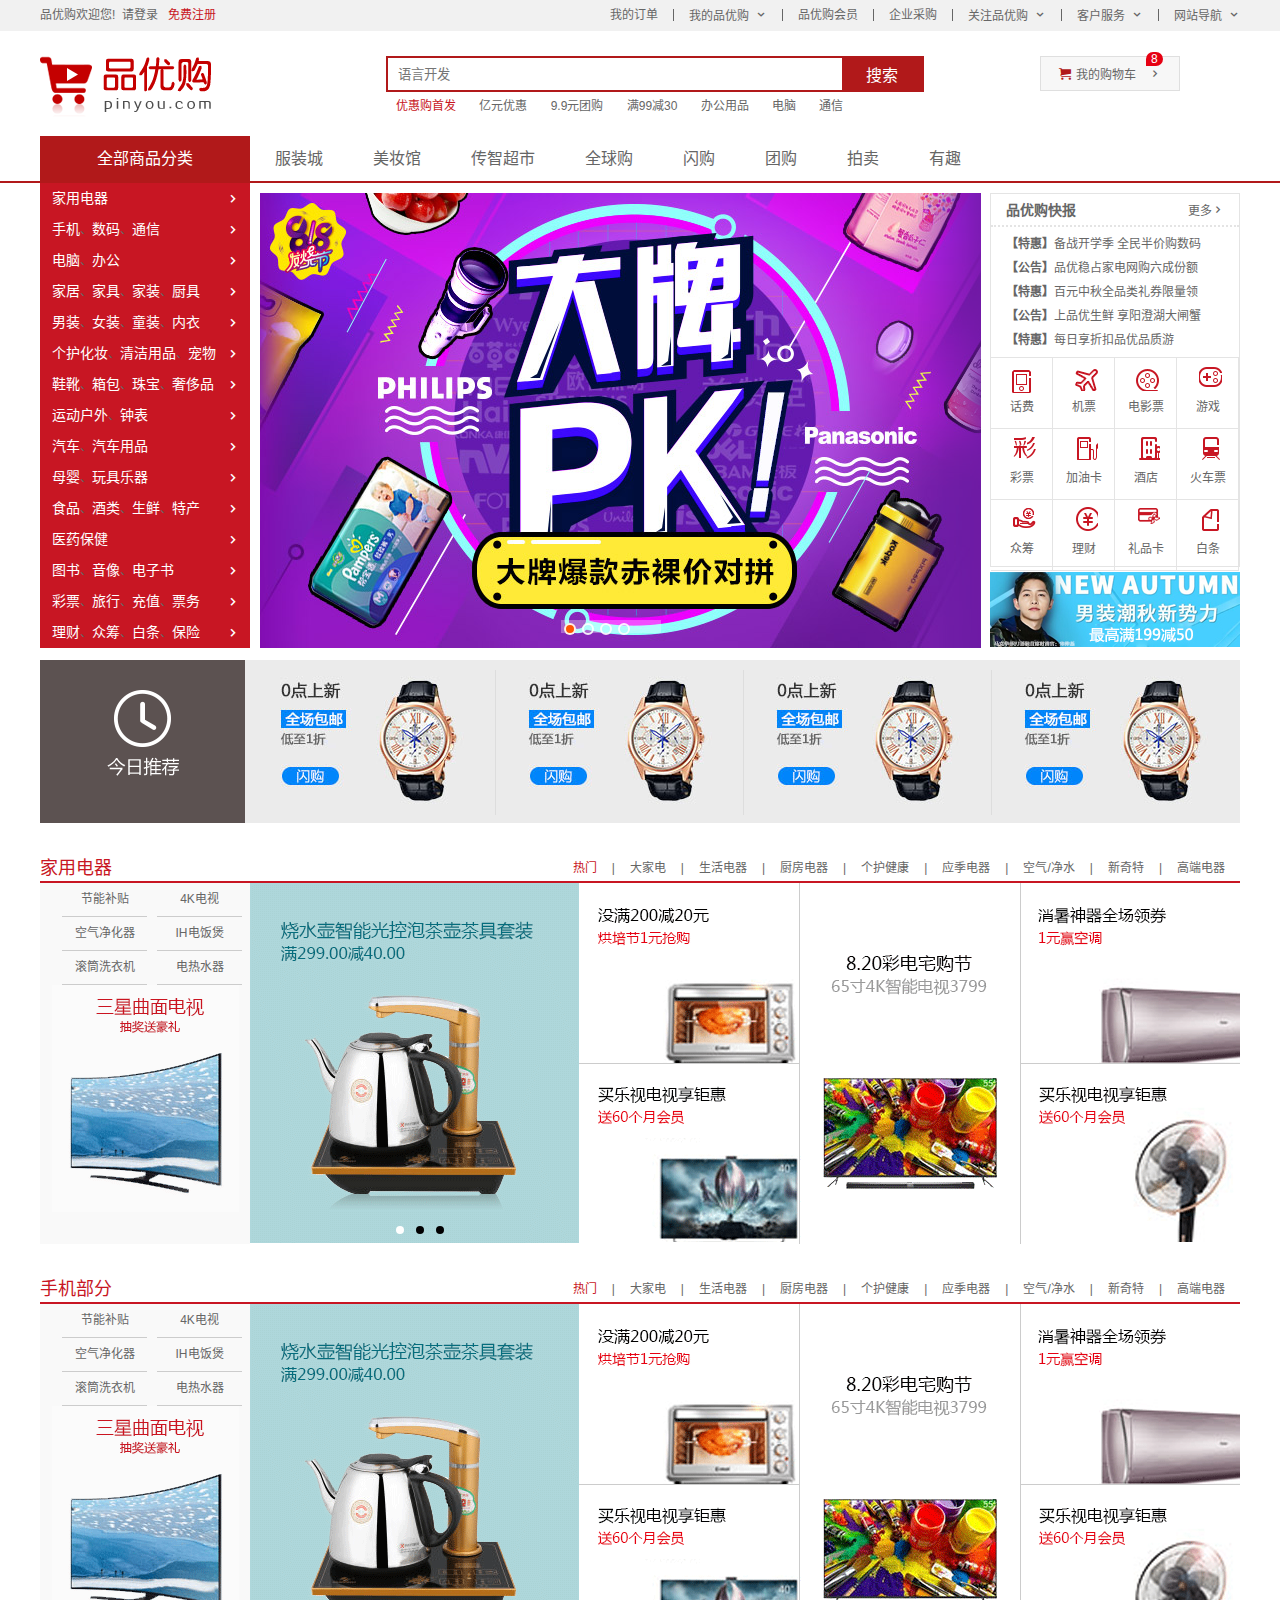
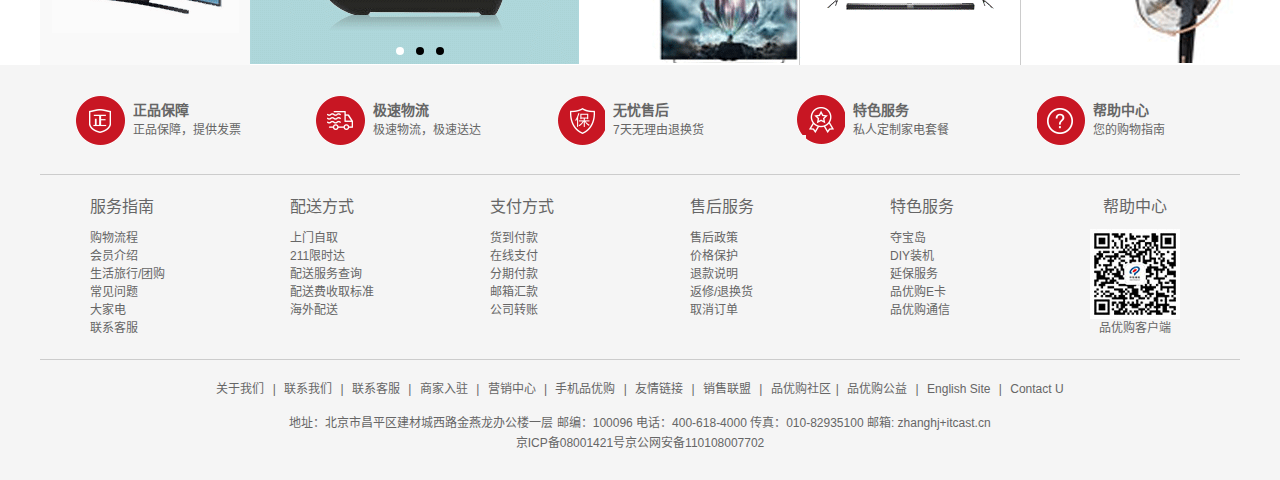
<file: shopping/index.html>
<!DOCTYPE html>
<html lang="zh-CN">
<head>
    <meta charset="UTF-8">
    <meta http-equiv="X-UA-Compatible" content="IE=edge">
    <meta name="viewport" content="width=device-width, initial-scale=1.0">
    <title>品优购商城-综合网购首选-正平低价、品质保障、配送及时、轻松购物！ </title>
    <meta name="description" content="品优购商城-专业的综合网上购物商城，销售家电、数码通讯、电脑、家居百货、服装服饰、母婴、图书、食品等数万个品牌优质商品。便捷、诚信的服务，为您提供愉悦的网上购物体验！" />
    <meta name="keywords" content="网上购物，网上商城，手机，笔记本，电脑，MP3，CD,DVD,DV,相机，数码，配件，手表，存储卡，品优购" />

    <link rel="stylesheet" href="css/base.css">
    <link rel="stylesheet" href="css/common.css">
    <link rel="stylesheet" href="css/index.css">
    <link rel="shortcut icon" href="favicon.ico">
    <script src="js/animate.js"></script>
    <script src="js/index.js"></script>
</head>
<body>
    <!-- 快捷导航模块 statr-->
    <section class="shortcut">
        <div class="w">
            <div class="fl">
                <ul>
                    <li>品优购欢迎您! &nbsp;</li>
                    <li>
                        <a href="login.html">请登录 &nbsp; </a><a href="register.html" class="style_red">免费注册</a>
                    </li>
                </ul>
            </div>
            <div class="fr">
                <ul>
                    <li><a href="#">我的订单</a></li>
                    <li></li>
                    <li class="arrow_icon"><a href="#">我的品优购</a></li>
                    <li></li>
                    <li><a href="#">品优购会员</a></li>
                    <li></li>
                    <li><a href="#">企业采购</a></li>
                    <li></li>
                    <li class="arrow_icon"><a href="#">关注品优购</a></li>
                    <li></li>
                    <li class="arrow_icon"><a href="#">客户服务</a></li>
                    <li></li>
                    <li class="arrow_icon"><a href="#">网站导航</a></li>
                </ul>
            </div>
        </div>
    </section>
    <!-- 快捷导航模块 end -->
    <!-- header头部模块制作 start -->
    <header class="header w">
        <!-- logo模块 -->
        <div class="logo">
            <h1><a href="index.html" title="品优购商城">品优购</a></h1>
        </div>
    <!-- search搜索模块  -->
    <div class="search">
        <input type="search" name="" id="" placeholder  ="语言开发">
        <button>搜索</button>
    </div>
    <!-- hotwords模块制作 -->
    <div class="hotwords">
        <a href="#" class="style_red">优惠购首发</a>
        <a href="#">亿元优惠</a>
        <a href="#">9.9元团购</a>
        <a href="#">满99减30</a>
        <a href="#">办公用品</a>
        <a href="#">电脑</a>
        <a href="#">通信</a>
    </div>
    <!-- 购物车模块 -->
    <div class="shopcar">我的购物车
        <i class="count">8</i>
    </div>
    </header>
    <!-- header头部模块制作 end -->
    <!-- 首页模块main start -->
    <!-- 首页模块main end -->
    <!-- nav模块制作 start -->
    <nav class="nav">
        <div class="w">
            <div class="dropdown">
                <div class="dt">全部商品分类</div>
                <div class="dd">
                    <ul>
                        <li><a href="#">家用电器</a></li>
                        <li><a href="list.html">手机</a>、<a href="#">数码</a>、<a href="#">通信</a></li>
                        <li><a href="#">电脑</a>、<a href="#">办公</a></li>
                        <li><a href="#">家居</a>、<a href="#">家具</a>、<a href="#">家装</a>、<a href="#">厨具</a></li>
                        <li><a href="#">男装</a>、<a href="#">女装</a>、<a href="#">童装</a>、<a href="#">内衣</a></li>
                        <li><a href="#">个护化妆</a>、<a href="#">清洁用品</a>、<a href="#">宠物</a></li>
                        <li><a href="#">鞋靴</a>、<a href="#">箱包</a>、<a href="#">珠宝</a>、<a href="#">奢侈品</a></li>
                        <li><a href="#">运动户外</a>、<a href="#">钟表</a></li>
                        <li><a href="#">汽车</a>、<a href="#">汽车用品</a></li>
                        <li><a href="#">母婴</a>、<a href="#">玩具乐器</a></li>
                        <li><a href="#">食品</a>、<a href="#">酒类</a>、<a href="#">生鲜</a>、<a href="#">特产</a></li>
                        <li><a href="#">医药保健</a></li>
                        <li><a href="#">图书</a>、<a href="#">音像</a>、<a href="#">电子书</a></li>
                        <li><a href="#">彩票</a>、<a href="#">旅行</a>、<a href="#">充值</a>、<a href="#">票务</a></li>
                        <li><a href="#">理财</a>、<a href="#">众筹</a>、<a href="#">白条</a>、<a href="#">保险</a></li>

                    </ul>
                </div>
            </div>
            <div class="navitems">
                <ul>
                    <li><a href="#">服装城</a></li>
                    <li><a href="#">美妆馆</a></li>
                    <li><a href="#">传智超市</a></li>
                    <li><a href="#">全球购</a></li>
                    <li><a href="#">闪购</a></li>
                    <li><a href="#">团购</a></li>
                    <li><a href="#">拍卖</a></li>
                    <li><a href="#">有趣</a></li>
                </ul>
            </div>
        </div>
    </nav>
    <!-- nav模块制作 end -->
    <!-- 首页模块main start -->
    <div class="w">
        <div class="main">
            <div class="focus fl">
                <!-- 左侧按钮 -->
                <a href="javascript:;" class="arrow-l">&lt;</a>
                <!-- 右侧按钮 -->
                <a href="javascript:;" class="arrow-r">&gt;</a>
                <ul>
                    <li>
                        <img src="upload/focus1.png" alt="">
                    </li>
                    <li>
                        <img src="upload/focus1.png" alt="">
                    </li>
                    <li>
                        <img src="upload/focus1.png" alt="">
                    </li>
                    <li>
                        <img src="upload/focus1.png" alt="">
                    </li>
                </ul>
                <ol class="circle">
                </ol>
            </div>
            <div class="newsflash">
                <div class="news">
                    <div class="news_hd">
                        <h5>品优购快报</h5>
                        <a href="#" class="more">更多</a>
                    </div>
                    <div class="news_bd">
                        <ul>
                            <li><a href="#"><strong>【特惠】</strong>备战开学季 全民半价购数码</a></li>
                            <li><a href="#"><strong>【公告】</strong>品优稳占家电网购六成份额</a></li>
                            <li><a href="#"><strong>【特惠】</strong>百元中秋全品类礼券限量领</a></li>
                            <li><a href="#"><strong>【公告】</strong>上品优生鲜 享阳澄湖大闸蟹</a></li>
                            <li><a href="#"><strong>【特惠】</strong>每日享折扣品优品质游</a></li>
                        </ul>
                    </div>
                </div>
                <div class="lifeservice">
                    <ul>
                        <li><a href="#"><h5 class="lifeicon1"></h5>
                            <p>话费</p>
                        </a>
                        </li>
                        <li><a href="#"><h5 class="lifeicon2"></h5>
                            <p>机票</p>
                        </a></li>
                        <li><a href="#"><h5 class="lifeicon3"></h5>
                            <p>电影票</p>
                        </a></li>
                        <li><a href="#"><h5 class="lifeicon4"></h5>
                            <p>游戏</p>
                        </a></li>
                        <li><a href="#"><h5 class="lifeicon5"></h5>
                            <p>彩票</p>
                        </a></li>
                        <li><a href="#"><h5 class="lifeicon6"></h5>
                            <p>加油卡</p>
                        </a></li>
                        <li><a href="#"><h5 class="lifeicon7"></h5>
                            <p>酒店</p>
                        </a></li>
                        <li><a href="#"><h5 class="lifeicon8"></h5>
                            <p>火车票</p>
                        </a></li>
                        <li><a href="#"><h5 class="lifeicon9"></h5>
                            <p>众筹</p>
                        </a></li>
                        <li><a href="#"><h5 class="lifeicon10"></h5>
                            <p>理财</p>
                        </a></li>
                        <li><a href="#"><h5 class="lifeicon11"></h5>
                            <p>礼品卡</p>
                        </a></li>
                        <li><a href="#"><h5 class="lifeicon12"></h5>
                            <p>白条</p>
                        </a></li>
                    </ul>
                </div>
                <div class="bargain">
                    <img src="upload/bargain.png" alt="">
                </div>
            </div>
        </div>
    </div>
    <!-- 首页模块main end -->
    <!-- 推荐模块 start -->
    <div class="w recom">
        <div class="recom_hd">
            <img src="images/recom.png" alt="">
        </div>
        <div class="recom_bd">
            <ul>
                <li><a href="#"><img src="upload/recom_03.jpg" alt=""></a></li>
                <li><a href="#"><img src="upload/recom_03.jpg" alt=""></a></li>
                <li><a href="#"><img src="upload/recom_03.jpg" alt=""></a></li>
                <li><a href="#"><img src="upload/recom_03.jpg" alt=""></a></li>
            </ul>
        </div>
    </div>
    <!-- 推荐模块 end -->
    <!-- 楼层区域制作 start -->
    <div class="floor">
        <!-- 1楼家用电器部分 -->
        <div class="w jiadian">
            <div class="box_hd">
                <h3>家用电器</h3>
                <div class="tab_list">
                    <ul>
                        <li><a href="#" class="style_red">热门</a>|</li>
                        <li><a href="#">大家电</a>|</li>
                        <li><a href="#">生活电器</a>|</li>
                        <li><a href="#">厨房电器</a>|</li>
                        <li><a href="#">个护健康</a>|</li>
                        <li><a href="#">应季电器</a>|</li>
                        <li><a href="#">空气/净水</a>|</li>
                        <li><a href="#">新奇特</a>|</li>
                        <li><a href="#">高端电器</a></li>
                    </ul>
                </div>
            </div>
            <div class="box_bd">
                <div class="tab_content">
                    <div class="tab_list_item">
                        <div class="col_210">
                            <ul>
                                <li><a href="#">节能补贴</a></li>
                                <li><a href="#">4K电视</a></li>
                                <li><a href="#">空气净化器</a></li>
                                <li><a href="#">IH电饭煲</a></li>
                                <li><a href="#">滚筒洗衣机</a></li>
                                <li><a href="#">电热水器</a></li>
                            </ul>
                            <a href="#">
                                <img src="upload/floor-1-1.png" alt="">
                            </a>
                        </div>
                        <div class="col_329">
                            <a href="#">
                                <img src="upload/floor-1-b01.png" alt="">
                            </a>
                            <ul class="col_329_nav">
                                <li class="selected"></li>
                                <li></li>
                                <li></li>
                            </ul>
                        </div>
                        <div class="col_221">
                            <a href="#" class="bb"><img src="upload/floor-1-2.png" alt=""></a>
                            <a href="#"><img src="upload/floor-1-3.png" alt=""></a>
                        </div>
                        <div class="col_221">
                            <a href="#"><img src="upload/floor-1-4.png" alt=""></a>
                        </div>
                        <div class="col_219">
                            <a href="#" class="bb"><img src="upload/floor-1-5.png" alt=""></a>
                            <a href="#"><img src="upload/floor-1-6.png" alt=""></a>
                        </div>
                    </div>
                </div>
            </div>
        </div>
        <!-- 2楼手机部分 -->
        <div class="w jiadian">
            <div class="box_hd">
                <h3>手机部分</h3>
                <div class="tab_list">
                    <ul>
                        <li><a href="#" class="style_red">热门</a>|</li>
                        <li><a href="#">大家电</a>|</li>
                        <li><a href="#">生活电器</a>|</li>
                        <li><a href="#">厨房电器</a>|</li>
                        <li><a href="#">个护健康</a>|</li>
                        <li><a href="#">应季电器</a>|</li>
                        <li><a href="#">空气/净水</a>|</li>
                        <li><a href="#">新奇特</a>|</li>
                        <li><a href="#">高端电器</a></li>
                    </ul>
                </div>
            </div>
            <div class="box_bd">
                <div class="tab_content">
                    <div class="tab_list_item">
                        <div class="col_210">
                            <ul>
                                <li><a href="#">节能补贴</a></li>
                                <li><a href="#">4K电视</a></li>
                                <li><a href="#">空气净化器</a></li>
                                <li><a href="#">IH电饭煲</a></li>
                                <li><a href="#">滚筒洗衣机</a></li>
                                <li><a href="#">电热水器</a></li>
                            </ul>
                            <a href="#">
                                <img src="upload/floor-1-1.png" alt="">
                            </a>
                        </div>
                        <div class="col_329">
                            <a href="#">
                                <img src="upload/floor-1-b01.png" alt="">
                            </a>
                            <ul class="col_329_nav">
                                <li class="selected"></li>
                                <li></li>
                                <li></li>
                            </ul>
                        </div>
                        <div class="col_221">
                            <a href="#" class="bb"><img src="upload/floor-1-2.png" alt=""></a>
                            <a href="#"><img src="upload/floor-1-3.png" alt=""></a>
                        </div>
                        <div class="col_221">
                            <a href="#"><img src="upload/floor-1-4.png" alt=""></a>
                        </div>
                        <div class="col_219">
                            <a href="#" class="bb"><img src="upload/floor-1-5.png" alt=""></a>
                            <a href="#"><img src="upload/floor-1-6.png" alt=""></a>
                        </div>
                    </div>
                </div>
            </div>
        </div>
    </div>
    <!-- 楼层区域制作 end -->
    <!-- 底部模块的制作 start -->
    <footer class="footer">
        <div class="w">
            <div class="mod_service">
                <ul>
                    <li>
                        <h5 class="icon_1"></h5>
                        <div class="service_txt">
                            <h4>正品保障</h4>
                            <p>正品保障，提供发票</p>
                        </div>
                    </li>
                    <li>
                        <h5 class="icon_2"></h5>
                        <div class="service_txt">
                            <h4>极速物流</h4>
                            <p>极速物流，极速送达</p>
                        </div>
                    </li>
                    <li>
                        <h5 class="icon_3"></h5>
                        <div class="service_txt">
                            <h4>无忧售后</h4>
                            <p>7天无理由退换货</p>
                        </div>
                    </li>
                    <li>
                        <h5 class="icon_4"></h5>
                        <div class="service_txt">
                            <h4>特色服务</h4>
                            <p>私人定制家电套餐</p>
                        </div>
                    </li>
                    <li>
                        <h5 class="icon_5"></h5>
                        <div class="service_txt">
                            <h4>帮助中心</h4>
                            <p>您的购物指南</p>
                        </div>
                    </li>
                </ul>
            </div>
            <div class="mod_help">
                <dl>
                    <dt><a href="#">服务指南</a></dt>
                    <dd><a href="#">购物流程</a></dd>
                    <dd><a href="#">会员介绍</a></dd>
                    <dd><a href="#">生活旅行/团购</a></dd>
                    <dd><a href="#">常见问题</a></dd>
                    <dd><a href="#">大家电</a></dd>
                    <dd><a href="#">联系客服</a></dd>
                </dl>
                <dl>
                    <dt><a href="#">配送方式</a></dt>
                    <dd><a href="#">上门自取</a></dd>
                    <dd><a href="#">211限时达</a></dd>
                    <dd><a href="#">配送服务查询</a></dd>
                    <dd><a href="#">配送费收取标准</a></dd>
                    <dd><a href="#">海外配送</a></dd>
                </dl>
                <dl>
                    <dt><a href="#">支付方式</a></dt>
                    <dd><a href="#">货到付款</a></dd>
                    <dd><a href="#">在线支付</a></dd>
                    <dd><a href="#">分期付款</a></dd>
                    <dd><a href="#">邮箱汇款</a></dd>
                    <dd><a href="#">公司转账</a></dd>
                </dl>
                <dl>
                    <dt><a href="#">售后服务</a></dt>
                    <dd><a href="#">售后政策</a></dd>
                    <dd><a href="#">价格保护</a></dd>
                    <dd><a href="#">退款说明</a></dd>
                    <dd><a href="#">返修/退换货</a></dd>
                    <dd><a href="#">取消订单</a></dd>
                </dl>
                <dl>
                    <dt><a href="#">特色服务</a></dt>
                    <dd><a href="#">夺宝岛</a></dd>
                    <dd><a href="#">DIY装机</a></dd>
                    <dd><a href="#">延保服务</a></dd>
                    <dd><a href="#">品优购E卡</a></dd>
                    <dd><a href="#">品优购通信</a></dd>
                </dl>
                <dl>
                    <dt><a href="#">帮助中心</a></dt>
                    <dd>
                        <img src="images/wx_cz.jpg" alt="">
                        品优购客户端
                    </dd>
            </div>
            <div class="mod_copyright">
                <div class="links">
                    <a href="#">关于我们</a> | <a href="#">联系我们</a> | <a href="#">联系客服</a> | <a href="#">商家入驻</a> | <a href="#">营销中心</a> | <a href="#">手机品优购</a> | <a href="#">友情链接 </a>
                    | <a href="#">销售联盟</a> | <a href="#">品优购社区</a>| <a href="#">品优购公益 </a>| <a href="#">English Site</a> | <a href="#">Contact U</a>
                </div>
                <div class="copyright">
                    地址：北京市昌平区建材城西路金燕龙办公楼一层 邮编：100096 电话：400-618-4000 传真：010-82935100 邮箱: zhanghj+itcast.cn <br>
京ICP备08001421号京公网安备110108007702
                </div>
            </div>
        </div>
    </footer>
    <!-- 底部模块的制作 end -->
</body>
</html>
</file>
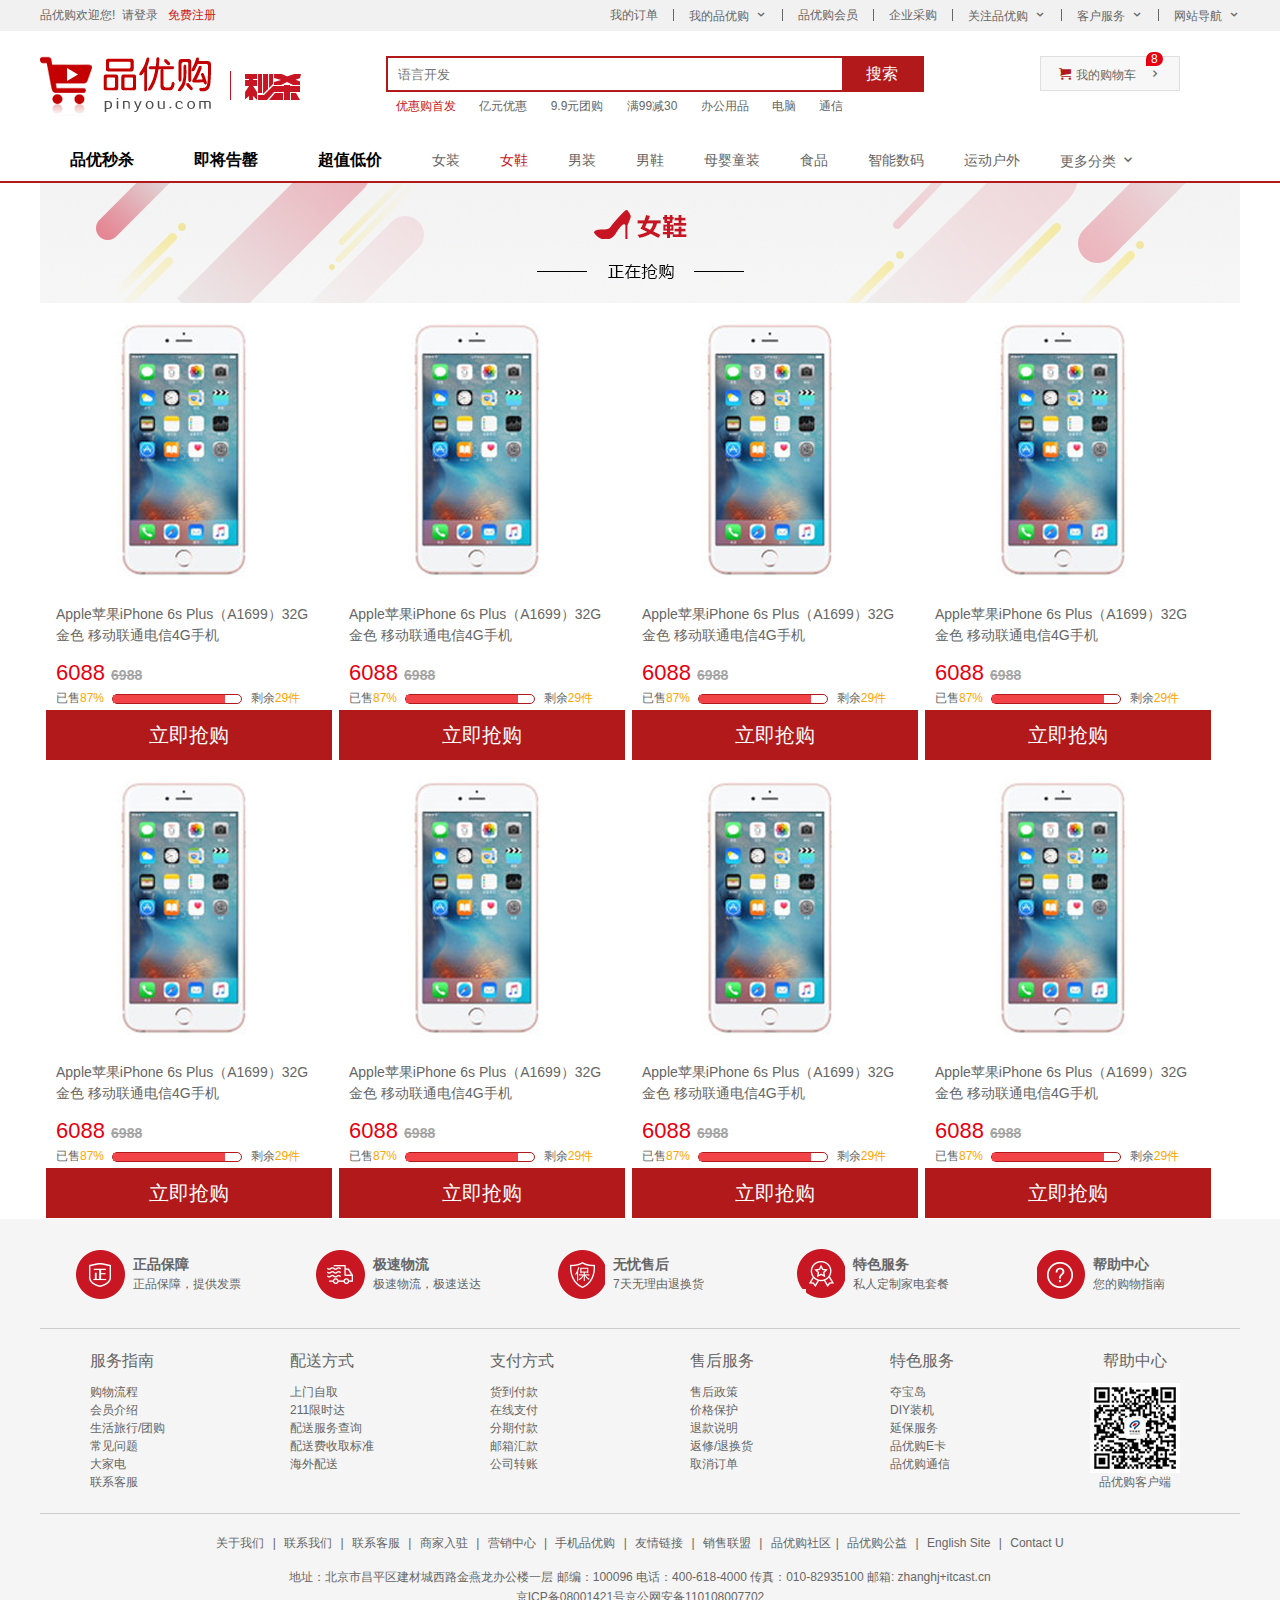
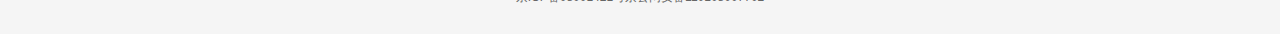
<file: shopping/list.html>
<!DOCTYPE html>
<html lang="en">
<head>
    <meta charset="UTF-8">
    <meta http-equiv="X-UA-Compatible" content="IE=edge">
    <meta name="viewport" content="width=device-width, initial-scale=1.0">
    <title>列表页-综合网购首选-正平低价、品质保障、配送及时、轻松购物！ </title>
    <meta name="description" content="品优购商城-专业的综合网上购物商城，销售家电、数码通讯、电脑、家居百货、服装服饰、母婴、图书、食品等数万个品牌优质商品。便捷、诚信的服务，为您提供愉悦的网上购物体验！" />
    <meta name="keywords" content="网上购物，网上商城，手机，笔记本，电脑，MP3，CD,DVD,DV,相机，数码，配件，手表，存储卡，品优购" />
    <link rel="shortcut icon" href="favicon.ico">
    <link rel="stylesheet" href="css/base.css">
    <link rel="stylesheet" href="css/common.css">
    <link rel="stylesheet" href="css/list.css">
</head>
<body>
        <!-- 快捷导航模块 statr-->
        <section class="shortcut">
            <div class="w">
                <div class="fl">
                    <ul>
                        <li>品优购欢迎您! &nbsp;</li>
                        <li>
                            <a href="#">请登录 &nbsp; </a><a href="#" class="style_red">免费注册</a>
                        </li>
                    </ul>
                </div>
                <div class="fr">
                    <ul>
                        <li><a href="#">我的订单</a></li>
                        <li></li>
                        <li class="arrow_icon"><a href="#">我的品优购</a></li>
                        <li></li>
                        <li><a href="#">品优购会员</a></li>
                        <li></li>
                        <li><a href="#">企业采购</a></li>
                        <li></li>
                        <li class="arrow_icon"><a href="#">关注品优购</a></li>
                        <li></li>
                        <li class="arrow_icon"><a href="#">客户服务</a></li>
                        <li></li>
                        <li class="arrow_icon"><a href="#">网站导航</a></li>
                    </ul>
                </div>
            </div>
        </section>
        <!-- 快捷导航模块 end -->
        <!-- header头部模块制作 start -->
        <header class="header w">
            <!-- logo模块 -->
            <div class="logo">
                <h1><a href="index.html" title="品优购商城">品优购</a></h1>
            </div>
            <!-- 列表页秒杀模块 -->
            <div class="sk">
                <img src="images/sk.png" alt="">
            </div>
        <!-- search搜索模块  -->
        <div class="search">
            <input type="search" name="" id="" placeholder  ="语言开发">
            <button>搜索</button>
        </div>
        <!-- hotwords模块制作 -->
        <div class="hotwords">
            <a href="#" class="style_red">优惠购首发</a>
            <a href="#">亿元优惠</a>
            <a href="#">9.9元团购</a>
            <a href="#">满99减30</a>
            <a href="#">办公用品</a>
            <a href="#">电脑</a>
            <a href="#">通信</a>
        </div>
        <!-- 购物车模块 -->
        <div class="shopcar">我的购物车
            <i class="count">8</i>
        </div>
        </header>
        <!-- header头部模块制作 end -->
        <!-- 首页模块main start -->
        <!-- 首页模块main end -->
        <!-- nav模块制作 start -->
        <nav class="nav">
            <div class="w">
                <div class="sk_list">
                    <ul>
                        <li><a href="#">品优秒杀</a></li>
                        <li><a href="#">即将告罄</a></li>
                        <li><a href="#">超值低价</a></li>
                    </ul>
                </div>
                <div class="sk_con">
                    <ul>
                        <li><a href="#">女装</a></li>
                        <li><a href="#" class="style_red">女鞋</a></li>
                        <li><a href="#">男装</a></li>
                        <li><a href="#">男鞋</a></li>
                        <li><a href="#">母婴童装</a></li>
                        <li><a href="#">食品</a></li>
                        <li><a href="#">智能数码</a></li>
                        <li><a href="#">运动户外</a></li>
                        <li><a href="#">更多分类</a></li>
                    </ul>
                </div>
            </div>
        </nav>
        <!-- nav模块制作 end -->
        <!-- 列表页主体部分 -->
        <div class="w sk_container">
            <div class="sk_hd">
                <a href="#">
                    <img src="upload/bg_03.png" alt="">
                </a>
            </div>
            <div class="sk_bd">
                <ul class="clearfix">
                    <li class="goods">
                        <img src="upload/mobile.jpg">
                        <h5 class="goods_title">Apple苹果iPhone 6s Plus（A1699）32G 金色 移动联通电信4G手机</h5>
                        <p class="goods_price">6088 <del>6988</del></p>
                        <div class="goods_progress">
                            已售<em>87%</em>
                            <div class="bar">
                                <div class="bar_in"></div>
                            </div>
                            剩余<em>29件</em>
                        </div>
                        <a href="detail.html" class="goods_buy">立即抢购</a>
                    </li>
                    <li class="goods">
                        <img src="upload/mobile.jpg">
                        <h5 class="goods_title">Apple苹果iPhone 6s Plus（A1699）32G 金色 移动联通电信4G手机</h5>
                        <p class="goods_price">6088 <del>6988</del></p>
                        <div class="goods_progress">
                            已售<em>87%</em>
                            <div class="bar">
                                <div class="bar_in"></div>
                            </div>
                            剩余<em>29件</em>
                        </div>
                        <a href="detail.html" class="goods_buy">立即抢购</a>
                    </li>
                    <li class="goods">
                        <img src="upload/mobile.jpg">
                        <h5 class="goods_title">Apple苹果iPhone 6s Plus（A1699）32G 金色 移动联通电信4G手机</h5>
                        <p class="goods_price">6088 <del>6988</del></p>
                        <div class="goods_progress">
                            已售<em>87%</em>
                            <div class="bar">
                                <div class="bar_in"></div>
                            </div>
                            剩余<em>29件</em>
                        </div>
                        <a href="detail.html" class="goods_buy">立即抢购</a>
                    </li>
                    <li class="goods">
                        <img src="upload/mobile.jpg">
                        <h5 class="goods_title">Apple苹果iPhone 6s Plus（A1699）32G 金色 移动联通电信4G手机</h5>
                        <p class="goods_price">6088 <del>6988</del></p>
                        <div class="goods_progress">
                            已售<em>87%</em>
                            <div class="bar">
                                <div class="bar_in"></div>
                            </div>
                            剩余<em>29件</em>
                        </div>
                        <a href="detail.html" class="goods_buy">立即抢购</a>
                    </li>
                    <li class="goods">
                        <img src="upload/mobile.jpg">
                        <h5 class="goods_title">Apple苹果iPhone 6s Plus（A1699）32G 金色 移动联通电信4G手机</h5>
                        <p class="goods_price">6088 <del>6988</del></p>
                        <div class="goods_progress">
                            已售<em>87%</em>
                            <div class="bar">
                                <div class="bar_in"></div>
                            </div>
                            剩余<em>29件</em>
                        </div>
                        <a href="detail.html" class="goods_buy">立即抢购</a>
                    </li>
                    <li class="goods">
                        <img src="upload/mobile.jpg">
                        <h5 class="goods_title">Apple苹果iPhone 6s Plus（A1699）32G 金色 移动联通电信4G手机</h5>
                        <p class="goods_price">6088 <del>6988</del></p>
                        <div class="goods_progress">
                            已售<em>87%</em>
                            <div class="bar">
                                <div class="bar_in"></div>
                            </div>
                            剩余<em>29件</em>
                        </div>
                        <a href="detail.html" class="goods_buy">立即抢购</a>
                    </li>
                    <li class="goods">
                        <img src="upload/mobile.jpg">
                        <h5 class="goods_title">Apple苹果iPhone 6s Plus（A1699）32G 金色 移动联通电信4G手机</h5>
                        <p class="goods_price">6088 <del>6988</del></p>
                        <div class="goods_progress">
                            已售<em>87%</em>
                            <div class="bar">
                                <div class="bar_in"></div>
                            </div>
                            剩余<em>29件</em>
                        </div>
                        <a href="detail.html" class="goods_buy">立即抢购</a>
                    </li>
                    <li class="goods">
                        <img src="upload/mobile.jpg" alt="">
                        <h5 class="goods_title">Apple苹果iPhone 6s Plus（A1699）32G 金色 移动联通电信4G手机</h5>
                        <p class="goods_price">6088 <del>6988</del></p>
                        <div class="goods_progress">
                            已售<em>87%</em>
                            <div class="bar">
                                <div class="bar_in"></div>
                            </div>
                            剩余<em>29件</em>
                        </div>
                        <a href="detail.html" class="goods_buy">立即抢购</a>
                    </li>
                </ul>
            </div>
        </div>
            <!-- 底部模块的制作 start -->
    <footer class="footer">
        <div class="w">
            <div class="mod_service">
                <ul>
                    <li>
                        <h5 class="icon_1"></h5>
                        <div class="service_txt">
                            <h4>正品保障</h4>
                            <p>正品保障，提供发票</p>
                        </div>
                    </li>
                    <li>
                        <h5 class="icon_2"></h5>
                        <div class="service_txt">
                            <h4>极速物流</h4>
                            <p>极速物流，极速送达</p>
                        </div>
                    </li>
                    <li>
                        <h5 class="icon_3"></h5>
                        <div class="service_txt">
                            <h4>无忧售后</h4>
                            <p>7天无理由退换货</p>
                        </div>
                    </li>
                    <li>
                        <h5 class="icon_4"></h5>
                        <div class="service_txt">
                            <h4>特色服务</h4>
                            <p>私人定制家电套餐</p>
                        </div>
                    </li>
                    <li>
                        <h5 class="icon_5"></h5>
                        <div class="service_txt">
                            <h4>帮助中心</h4>
                            <p>您的购物指南</p>
                        </div>
                    </li>
                </ul>
            </div>
            <div class="mod_help">
                <dl>
                    <dt><a href="#">服务指南</a></dt>
                    <dd><a href="#">购物流程</a></dd>
                    <dd><a href="#">会员介绍</a></dd>
                    <dd><a href="#">生活旅行/团购</a></dd>
                    <dd><a href="#">常见问题</a></dd>
                    <dd><a href="#">大家电</a></dd>
                    <dd><a href="#">联系客服</a></dd>
                </dl>
                <dl>
                    <dt><a href="#">配送方式</a></dt>
                    <dd><a href="#">上门自取</a></dd>
                    <dd><a href="#">211限时达</a></dd>
                    <dd><a href="#">配送服务查询</a></dd>
                    <dd><a href="#">配送费收取标准</a></dd>
                    <dd><a href="#">海外配送</a></dd>
                </dl>
                <dl>
                    <dt><a href="#">支付方式</a></dt>
                    <dd><a href="#">货到付款</a></dd>
                    <dd><a href="#">在线支付</a></dd>
                    <dd><a href="#">分期付款</a></dd>
                    <dd><a href="#">邮箱汇款</a></dd>
                    <dd><a href="#">公司转账</a></dd>
                </dl>
                <dl>
                    <dt><a href="#">售后服务</a></dt>
                    <dd><a href="#">售后政策</a></dd>
                    <dd><a href="#">价格保护</a></dd>
                    <dd><a href="#">退款说明</a></dd>
                    <dd><a href="#">返修/退换货</a></dd>
                    <dd><a href="#">取消订单</a></dd>
                </dl>
                <dl>
                    <dt><a href="#">特色服务</a></dt>
                    <dd><a href="#">夺宝岛</a></dd>
                    <dd><a href="#">DIY装机</a></dd>
                    <dd><a href="#">延保服务</a></dd>
                    <dd><a href="#">品优购E卡</a></dd>
                    <dd><a href="#">品优购通信</a></dd>
                </dl>
                <dl>
                    <dt><a href="#">帮助中心</a></dt>
                    <dd>
                        <img src="images/wx_cz.jpg" alt="">
                        品优购客户端
                    </dd>
            </div>
            <div class="mod_copyright">
                <div class="links">
                    <a href="#">关于我们</a> | <a href="#">联系我们</a> | <a href="#">联系客服</a> | <a href="#">商家入驻</a> | <a href="#">营销中心</a> | <a href="#">手机品优购</a> | <a href="#">友情链接 </a>
                    | <a href="#">销售联盟</a> | <a href="#">品优购社区</a>| <a href="#">品优购公益 </a>| <a href="#">English Site</a> | <a href="#">Contact U</a>
                </div>
                <div class="copyright">
                    地址：北京市昌平区建材城西路金燕龙办公楼一层 邮编：100096 电话：400-618-4000 传真：010-82935100 邮箱: zhanghj+itcast.cn <br>
京ICP备08001421号京公网安备110108007702
                </div>
            </div>
        </div>
    </footer>
    <!-- 底部模块的制作 end -->
</body>
</html>
</file>
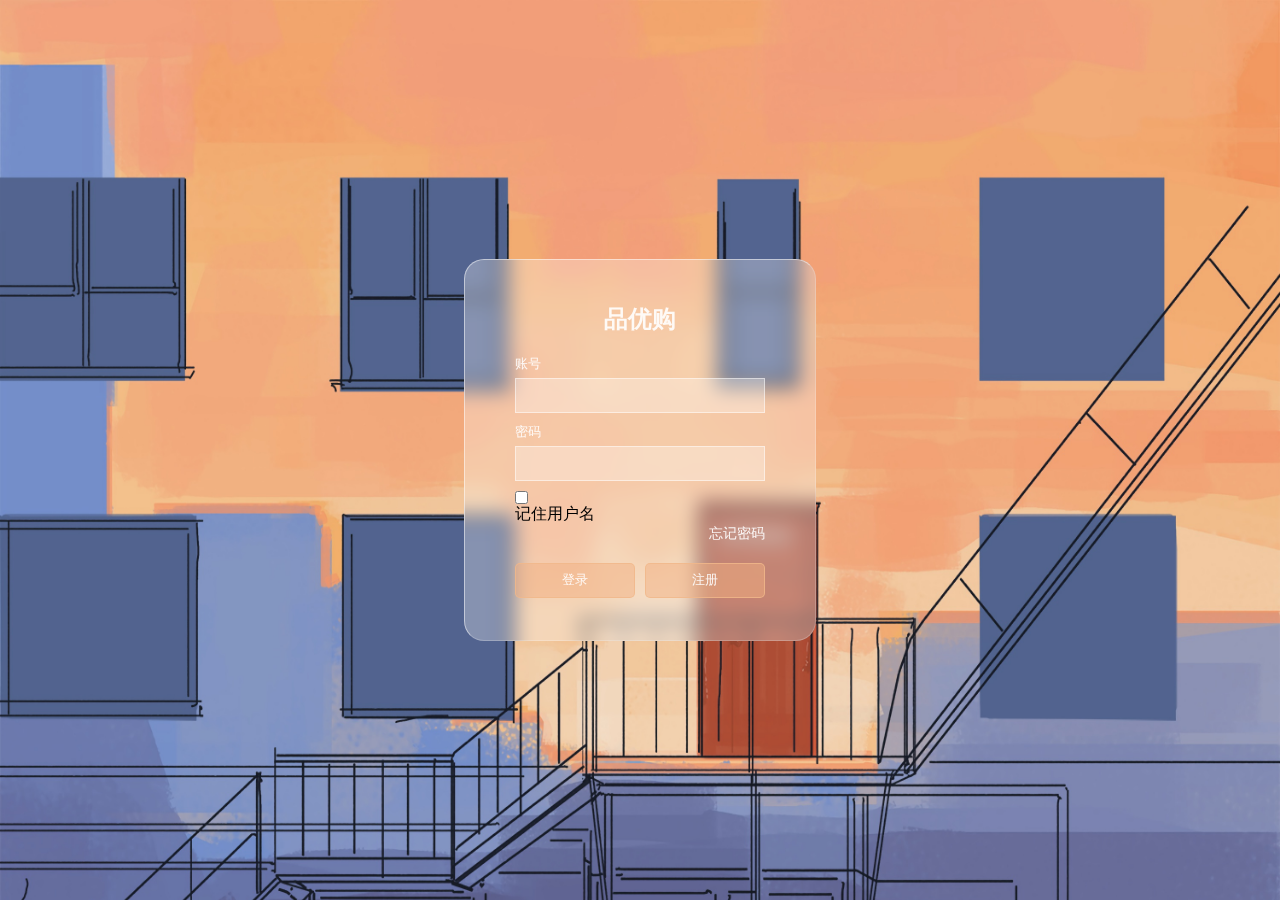
<file: shopping/login.html>
<!DOCTYPE html>
<html lang="en">
<head>
    <meta charset="UTF-8">
    <meta http-equiv="X-UA-Compatible" content="IE=edge">
    <meta name="viewport" content="width=device-width, initial-scale=1.0">
    <title>login</title>
    <link rel="stylesheet" href="./css/style.css">
</head>
<body>
    <div class="box">
        <h2>品优购</h2>
        <div class="input-box">
            <label>账号</label>
            <input type="text">
        </div>
        <div class="input-box">
            <label>密码
            </label>
            <input type="password">
        </div>
        <div class="btn-box">
            <input type="checkbox" name="" id="" class="check"><span>记住用户名</span>
            <a href="#">忘记密码</a>
            <div>
                <button>登录</button>
                <button class="register">注册</button>
            </div>
        </div>
    </div>
    <script>
        const register = document.querySelector('.register');
        register.addEventListener('click', function() {
            location.href = 'register.html';
        })
    </script>
</body>
</html>
</file>
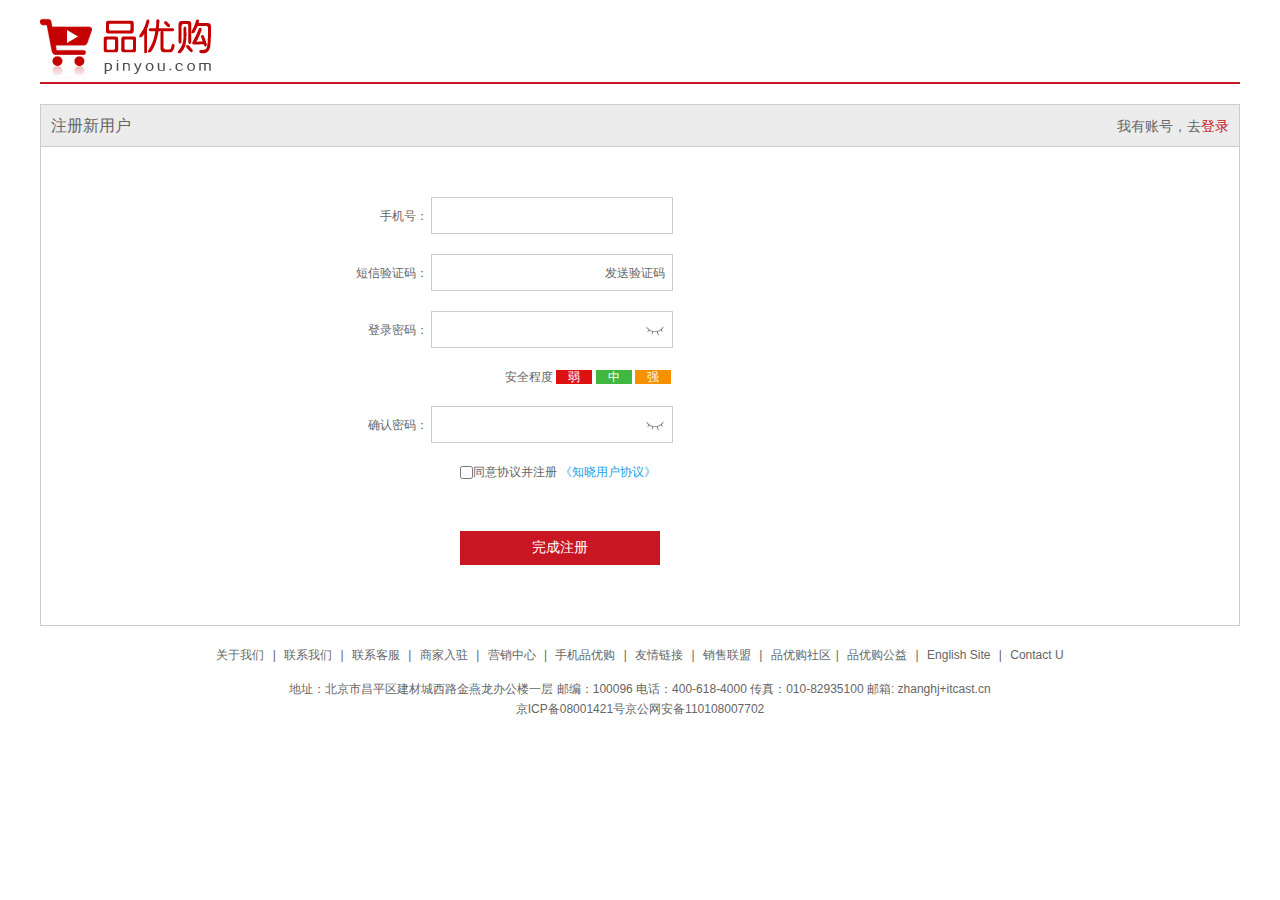
<file: shopping/register.html>
<!DOCTYPE html>
<html lang="en">
<head>
    <meta charset="UTF-8">
    <meta http-equiv="X-UA-Compatible" content="IE=edge">
    <meta name="viewport" content="width=device-width, initial-scale=1.0">
    <title>个人注册</title>
    <link rel="stylesheet" href="css/base.css">
    <link rel="shortcut icon" href="favicon.ico">
    <link rel="stylesheet" href="css/register.css">
</head>
<body>
    <div class="w">
        <header>
            <div class="logo">
                <a href="#">
                    <img src="images/logo.png" alt="">
                </a>
            </div>
        </header>
        <div class="registerarea">
            <h3>注册新用户
                <div class="login">
                    我有账号，去<a href="login.html">登录</a>
                </div>
            </h3>
            <div class="reg_form">
                <form action="">
                    <ul>
                        <li><label for="">手机号：</label> <input type="tel" class="inp" name="phone"> 
                            <span><i></i></span></li>
                        <li><label for="">短信验证码：</label> <input type="text" class="inp" name="message"> 
                                <span><i></i></span>
                            <a href="javascript:;" class="code">发送验证码</a>
                            </li>
                        <li><label for="">登录密码：
                            <img src="./images/不显示密码.png" alt="" id="eye">
                        </label> <input type="password" class="inp" name="password"> 
                                    <span><i class="error_icon"></i></span></li>
                        <li class="safe">安全程度 <em class="ruo">弱</em> <em class="zhong">中</em> <em class="qiang">强</em></li>
                        <li><label for="">确认密码：
                            <img src="./images/不显示密码.png" alt="" id="eye">
                        </label> <input type="password" class="inp" name="comfirm"> 
                                        <span><i class="error_icon"></i></span></li>
                        <li class="agree"><input type="checkbox" name="agree">同意协议并注册
                        <a href="#">《知晓用户协议》</a></li>
                        <li>
                            <input type="submit" value="完成注册" class="sub">
                        </li>
                    </ul>
                </form>
            </div>
        </div>
        <footer>
            <div class="mod_copyright">
                <div class="links">
                    <a href="#">关于我们</a> | <a href="#">联系我们</a> | <a href="#">联系客服</a> | <a href="#">商家入驻</a> | <a href="#">营销中心</a> | <a href="#">手机品优购</a> | <a href="#">友情链接 </a>
                    | <a href="#">销售联盟</a> | <a href="#">品优购社区</a>| <a href="#">品优购公益 </a>| <a href="#">English Site</a> | <a href="#">Contact U</a>
                </div>
                <div class="copyright">
                    地址：北京市昌平区建材城西路金燕龙办公楼一层 邮编：100096 电话：400-618-4000 传真：010-82935100 邮箱: zhanghj+itcast.cn <br>
京ICP备08001421号京公网安备110108007702
                </div>
            </div>
        </footer>
    </div>
    <script>
        const phone = document.querySelector('[name=phone]');
        const message = document.querySelector('[name=message]')
        const password = document.querySelector('[name=password]')
        const confirm = document.querySelector('[name=comfirm]')
        const agree = document.querySelector('[name=agree]')
        phone.addEventListener('change', verifyPhone);
        function verifyPhone() {
            const span = phone.nextElementSibling;
            const reg = /^1(3\d|4[5-9]|5[0-35-9]|6[567]|7[0-8]|8\d|9[0-35-9])\d{8}$/
            if(!reg.test(phone.value)) {
                span.className = 'error';
                span.innerHTML = '手机号码格式不正确，请重新输入';
                return false
            }
            span.innerHTML = ''
            return true;
        }
        message.addEventListener('change', verifyMessage);
        function verifyMessage() {
            const span = message.nextElementSibling;
            const reg = /^\d{6}$/
            if(!reg.test(message.value)) {
                span.className = 'error';
                span.innerHTML = '验证码错误'
                return false
            }
            span.innerHTML = ''
            return true;
        }
        password.addEventListener('change', verifypassword);
        function verifypassword() {
            const span = password.nextElementSibling;
            const reg = /^[a-zA-Z0-9-_]{6,20}$/
            if(!reg.test(password.value)) {
                span.className = 'error';
                span.innerHTML = '密码格式错误，6~20位数字字母符号组成'
                return false
            }
            span.innerHTML = ''
            return true;
        }
        confirm.addEventListener('change', verifyConfirm)
    // 6.3 verifyPhone
    function verifyConfirm() {
      // console.log(11)
      const span = confirm.nextElementSibling
      // 6.4 当前表单的值不等于 密码框的值就是错误的
      if (confirm.value !== password.value) {
        // console.log(11)
        span.className = 'error';
        span.innerText = '两次密码输入不一致'
        return false
      }
      // 6.5 合法的 就清空span
      span.innerText = ''
      return true
    }
    const form = document.querySelector('form');
    form.addEventListener('submit',function(e) {
        if(!agree.checked) {
            alert('请勾选同意协议');
            e.preventDefault();
        }
        if(!verifyPhone()) e.preventDefault()
        if(!verifyMessage()) e.preventDefault()
        if(!verifypassword()) e.preventDefault()
        if(!verifyConfirm()) e.preventDefault()
    })
    const eye = document.getElementById('eye');
    let flag = 0;
    eye.addEventListener('click', function() {
        if(flag === 0) {
            password.type = 'text';
            eye.src = './images/显示密码.png';
            flag = 1;
        } else {
            password.type = 'password';
            eye.src = './images/不显示密码.png';
            flag = 0;
        }
    })
    </script>
</body>
</html>
</file>
<file: shopping/css/base.css>
/* 把我们所有标签的内外边距清零 */
* {
    margin: 0;
    padding: 0;
    /* css3盒子模型 */
    box-sizing: border-box;
}
/* em 和 i 斜体的文字不倾斜 */
em,
i {
    font-style: normal
} 
/* 去掉li 的小圆点 */
li {
    list-style: none
}

img {
    /* border 0 照顾低版本浏览器 如果 图片外面包含了链接会有边框的问题 */
    border: 0;
    /* 取消图片底侧有空白缝隙的问题 */
    vertical-align: middle
}

button {
    /* 当我们鼠标经过button 按钮的时候，鼠标变成小手 */
    cursor: pointer
}

a {
    color: #666;
    text-decoration: none
}

a:hover {
    color: #c81623
}

button,
input {
    /* "\5B8B\4F53" 就是宋体的意思 这样浏览器兼容性比较好 */
    font-family: Microsoft YaHei, Heiti SC, tahoma, arial, Hiragino Sans GB, "\5B8B\4F53", sans-serif;
    /* 默认有灰色边框我们需要手动去掉 */
    border: 0; 
    outline: none;
}

body {
    /* CSS3 抗锯齿形 让文字显示的更加清晰 */
    -webkit-font-smoothing: antialiased;
    background-color: #fff;
    font: 12px/1.5 Microsoft YaHei, Heiti SC, tahoma, arial, Hiragino Sans GB, "\5B8B\4F53", sans-serif;
    color: #666
}

.hide,
.none {
    display: none
}
/* 清除浮动 */
.clearfix:after {
    visibility: hidden;
    clear: both;
    display: block;
    content: ".";
    height: 0
}

.clearfix {
    *zoom: 1
}
</file>
<file: shopping/css/common.css>
/* 版心 */
.w {
    width: 1200px;
    margin: 0 auto;
}
.fl {
    float: left;
}
.fr {
    float: right;
}
.style_red {
    color: #c81623;
}
@font-face {
    font-family: 'icomoon';
    src:  url('../fonts/icomoon.eot?tomleg');
    src:  url('../fonts/icomoon.eot?tomleg#iefix') format('embedded-opentype'),
      url('../fonts/icomoon.ttf?tomleg') format('truetype'),
      url('../fonts/icomoon.woff?tomleg') format('woff'),
      url('../fonts/icomoon.svg?tomleg#icomoon') format('svg');
    font-weight: normal;
    font-style: normal;
    font-display: block;
  }
/* 快捷导航模块 */
.shortcut {
    height: 31px;
    line-height: 31px;
    background-color: #f1f1f1;
}

.shortcut ul li {
    float: left;
}
.shortcut .fr ul li:nth-child(even) {
    width: 1px;
    height: 12px;
    background-color: #666;
    margin: 9px 15px 0;
}
.arrow_icon::after {
    content: '\e91e';
    font-family: 'icomoon';
    margin-left: 6px;
}
/* 头部制作 */
.header {
    position: relative;
    height: 105px;
}
.header .logo {
    position: absolute;
    top: 25px;
    width: 171px;
    height: 61px;
}
.logo a {
    display: block;
    width: 171px;
    height: 61px;
    background: url(../images/logo.png) no-repeat;
    /* 文字隐藏 */
    /* font-size: 0; */
    text-indent: -9999px;
    overflow: hidden;
}
.search {
    position: absolute;
    left: 346px;
    top: 25px;
    width: 538px;
    height: 36px;
    border: 2px solid #b1191a;
}
.search input {
    float: left;
    width: 454px;
    height: 32px;
    padding-left: 10px;
}
.search button {
    float: left;
    width: 80px;
    height: 32px;
    background-color: #b1191a;
    font-size: 16px;
    color: #fff;
}
.header .hotwords {
    position: absolute;
    top: 66px;
    left: 346px;
}
.hotwords a {
    margin: 0 10px;
}
.header .shopcar {
    position: absolute;
    top: 25px;
    right: 60px;
    width: 140px;
    height: 35px;
    border: 1px solid #dfdfdf;
    background-color: #f7f7f7;
    line-height: 35px;
    text-align: center;
}
.shopcar::before {
    content: '\e93a';
    font-family: 'icomoon';
    margin-right: 5px;
    color: #b1191a;
}
.shopcar::after {
    content: '\e920';
    font-family: 'icomoon';
    margin-left: 10px;
}
.count {
    position: absolute;
    top: -5px;
    left: 105px;
    height: 14px;
    line-height: 14px;
    color: #fff;
    background-color: #e60012;
    padding: 0 5px;
    border-radius: 7px 7px 7px 0;
}
.nav {
   height: 47px;
   border-bottom: 2px solid #b1191a;     
}
.nav .dropdown {
    float: left;
    width: 210px;
    height: 45px;
    background-color: #b1191a;
}
.nav .navitems {
    float: left;
}
.dropdown .dt {
    width: 100%;
    height: 100%;
    color: #fff;
    text-align: center;
    line-height: 45px;
    font-size: 16px; 
}
.dropdown .dd {
    width: 210px;
    height: 465px;
    background-color: #c81623;
    margin-top: 2px;
}
.dropdown .dd ul li {
    position: relative;
    height: 31px;
    line-height: 31px; 
    margin-left: 2px;
    padding-left: 10px;
}
.dropdown .dd ul li:hover {
    background-color: #fff;
}
.dropdown .dd ul li a {
    font-size: 14px;
    color: #fff;
} 
.dropdown .dd ul li:hover a{
    color: #c81623;
}
.dropdown .dd ul li::after {
    position: absolute;
    top: 1px;
    right: 10px;
    content: '\e920';
    font-family: 'icomoon';
    color: #fff;
    font-size: 14px;
}
.dropdown .dd ul li:hover::after {
    color: #c81623;
}
.navitems ul li{
    float: left;
}
.navitems ul li a {
    display: block;
    height: 45px;
    line-height: 45px;
    font-size: 16px;
    padding: 0 25px;
}
/* 底部模块的制作 */
.footer {
    height: 415px;
    background-color: #f5f5f5;
    padding-top: 30px;
}
.mod_service {
    height: 80px;
    border-bottom: 1px solid #ccc;
}
.mod_service ul li {
    float: left;
    width: 240px;
    height: 50px;
    padding-left: 35px;
}
.mod_service ul li h5 {
    float: left;
    width: 50px;
    height: 50px;
    margin-right: 8px;
}
.mod_service ul li .icon_1 {
    background: url(../images/icons.png) no-repeat -252px -2px;
}
.mod_service ul li .icon_2 {
    background: url(../images/icons.png) no-repeat -254px -53px;
}
.mod_service ul li .icon_3 {
    background: url(../images/icons.png) no-repeat -254px -105px;
}
.mod_service ul li .icon_4 {
    background: url(../images/icons.png) no-repeat -256px -157px;
}
.mod_service ul li .icon_5 {
    background: url(../images/icons.png) no-repeat -256px -208px;
}
.service_txt {
    padding-top: 5px;
}
.service_txt h4 {
    font-size: 14px;
}
.service_txt p {
    font-size: 12px;
}
.mod_help {
    height: 185px;
    border-bottom: 1px solid #ccc;
    padding-top: 20px;
    padding-left: 50px;
}
.mod_help dl {
    float: left; 
    width: 200px;
}
.mod_help dl:last-child {
    width: 90px;
    text-align: center;
}
.mod_help dl dt {
    font-size: 16px;
    margin-bottom: 10px;
}
.mod_copyright {
    text-align: center;
    padding-top: 20px;
}
.links {
    margin-bottom: 15px;
}
.copyright {
    line-height: 20px;
}
.links a {
    margin: 0 5px;
}
</file>
<file: shopping/css/index.css>
@font-face {
    font-family: 'icomoon';
    src:  url('../fonts/icomoon.eot?tomleg');
    src:  url('../fonts/icomoon.eot?tomleg#iefix') format('embedded-opentype'),
      url('../fonts/icomoon.ttf?tomleg') format('truetype'),
      url('../fonts/icomoon.woff?tomleg') format('woff'),
      url('../fonts/icomoon.svg?tomleg#icomoon') format('svg');
    font-weight: normal;
    font-style: normal;
    font-display: block;
  }
.main {
    width: 980px;
    height: 455px;
    margin-left: 220px;
    margin-top: 10px;
}
.focus {
    position: relative;
    float: left;
    width: 721px;
    height: 455px;
    overflow: hidden;
}
.focus ul {
    position: absolute;
    top: 0;
    left: 0;
    width: 500%;
}
.focus ul li {
    float: left;
}
.arrow-l,
.arrow-r {
    display: none;
    position: absolute;
    width: 30px;
    height: 40px;
    top: 50%;
    margin-top: -20px;
    background-color: rgba(0,0,0,.3);
    text-align: center;
    line-height: 40px;
    color: #fff;
    text-decoration: none;
    z-index: 9999;
}
.arrow-l {
    left: 0;
    border-top-right-radius: 20px;
    border-bottom-right-radius: 20px;
}
.arrow-r {
    right: 0;
    border-top-left-radius: 20px;
    border-bottom-left-radius: 20px;
}
.circle {
    position: absolute;
    bottom: 15px;
    width: 100px;
    height: 13px;
    left: 50%;
    margin-left: -60px;
    background-color: rgba(255,255,255,.3);
    border: 7px;
}
.circle li {
    float: left;
    width: 12px;
    height: 12px;
    border: 2px solid rgba(255,255,255,.9);
    border-radius: 50%;
    margin: 3px;
}
.circle .current {
    background-color: #ff5500;
}
.newsflash {
    float: right;
    width: 250px;
    height: 455px;
}
.news {
    height: 165px;
    border: 1px solid #e4e4e4;
}
.lifeservice {
    height: 209px;
    border: 1px solid #e4e4e4;
    border-top: 0;
}
.bargain {
    margin-top: 5px;
}
.news_hd {
    height: 33px;
    line-height: 33px;
    border-bottom: 2px dotted #e4e4e4;
    padding: 0 15px;
}
.news_hd h5 {
    float: left;
    font-size: 14px;
}
.news_hd .more {
    float: right;
}
.news_hd .more::after {
    content: '\e920';
    font-family: 'icomoon';
}
.news_bd {
    padding: 5px 15px 0;
}
.news_bd ul li {
    height: 24px;
    line-height: 24px;
}
.lifeservice ul li a {
    float: left;
    width: 25%;
    height: 71px;
    border-right: 1px solid #e4e4e4;
    border-bottom: 1px solid #e4e4e4;  
    text-align: center; 
}
.lifeservice ul li a .lifeicon1 {
    display: inline-block;
    width: 24px;
    height: 28px;
    background: url(../images/icons.png) -19px  -11px no-repeat;
    margin-top: 7px;
    margin-left: 5px;
}
.lifeservice ul li a .lifeicon2 {
    display: inline-block;
    width: 24px;
    height: 28px;
    background: url(../images/icons.png) -79px  -14px no-repeat;
    margin-top: 7px;
    margin-left: 5px;
}
.lifeservice ul li a .lifeicon3 {
    display: inline-block;
    width: 24px;
    height: 28px;
    background: url(../images/icons.png) -142px  -14px no-repeat;
    margin-top: 7px;
    margin-left: 5px;
}
.lifeservice ul li a .lifeicon4 {
    display: inline-block;
    width: 24px;
    height: 28px;
    background: url(../images/icons.png) -205px  -16px no-repeat;
    margin-top: 7px;
    margin-left: 5px;
}
.lifeservice ul li a .lifeicon5 {
    display: inline-block;
    width: 24px;
    height: 28px;
    background: url(../images/icons.png) -16px  -88px no-repeat;
    margin-top: 7px;
    margin-left: 5px;
}
.lifeservice ul li a .lifeicon6 {
    display: inline-block;
    width: 24px;
    height: 28px;
    background: url(../images/icons.png) -77px  -87px no-repeat;
    margin-top: 7px;
    margin-left: 5px;
}
.lifeservice ul li a .lifeicon7 {
    display: inline-block;
    width: 24px;
    height: 28px;
    background: url(../images/icons.png) -140px  -87px no-repeat;
    margin-top: 7px;
    margin-left: 5px;
}
.lifeservice ul li a .lifeicon8 {
    display: inline-block;
    width: 24px;
    height: 28px;
    background: url(../images/icons.png) -205px  -87px no-repeat;
    margin-top: 7px;
    margin-left: 5px;
}
.lifeservice ul li a .lifeicon9 {
    display: inline-block;
    width: 24px;
    height: 28px;
    background: url(../images/icons.png) -16px  -159px no-repeat;
    margin-top: 7px;
    margin-left: 5px;
}
.lifeservice ul li a .lifeicon10 {
    display: inline-block;
    width: 24px;
    height: 28px;
    background: url(../images/icons.png) -77px  -159px no-repeat;
    margin-top: 7px;
    margin-left: 5px;
}
.lifeservice ul li a .lifeicon11 {
    display: inline-block;
    width: 24px;
    height: 28px;
    background: url(../images/icons.png) -141px  -159px no-repeat;
    margin-top: 7px;
    margin-left: 5px;
}
.lifeservice ul li a .lifeicon12 {
    display: inline-block;
    width: 24px;
    height: 28px;
    background: url(../images/icons.png) -205px  -158px no-repeat;
    margin-top: 7px;
    margin-left: 5px;
}
/* 推荐模块 */
.recom {
    height: 163px;
    margin-top: 12px;
    background-color: #ebebeb;
}
.recom_hd {
    float: left;
    width: 205px;
    height: 100%;
    background-color: #5c5251;
    text-align: center;
    padding-top: 30px;
}
.recom_bd {
    float: right;
}
.recom_bd ul li {
    position: relative;
    float: left;
}
.recom_bd ul li:nth-child(-n+3)::after {
    content: '';
    position: absolute;
    right: 0;
    top: 10px;
    width: 1px;
    height: 145px;
    background-color: #ddd;
}
.box_hd {
    height: 30px;
    border-bottom: 2px solid #c81623;
}
.box_hd h3 {
    float: left;
    font-size: 18px;
    font-weight: 400;
    color: #c81623;
    text-align: center;
    line-height: 30px;
}
.tab_list {
    float: right;
    line-height: 30px;
}
.tab_list ul li {
    float: left;
}
.tab_list ul li a {
    margin: 0 15px;
}
.floor .w {
    margin-top: 30px;
}
.box_bd {
    height: 361px;
}
.tab_list_item>div {
    float: left;
    height: 361px;
}
.col_210 {
    width: 210px;
    background-color: #f9f9f9;
    text-align: center;
}
.col_210 ul {
    padding-left: 12px;
}
.col_210 ul li {
    float: left;
    width: 85px;
    height: 34px;
    border-bottom: 1px solid #ccc;
    text-align: center;
    line-height: 33px;
    margin-left: 10px;
}
.col_329 {
    position: relative;
    width: 329px;
}
.col_329_nav {
    position: absolute;
    bottom: 10px;
    left: 50%;
    margin-left: -25px;
    width: 80px;
    height: 14px;
    border-radius: 7px;
}
.col_329_nav li {
    float: left;
    width: 8px;
    height: 8px;
    background-color: black;
    border-radius: 50%;
    margin: 6px;
}
.col_329_nav .selected {
    background-color: #fff;
}
.col_221 {
    width: 221px;
    border-right: 1px solid #ccc;
}
.col_219 {
    width: 219px;
}
.tab_list_item div .bb {
    display: block;
    border-bottom: 1px solid #ccc;
}
</file>
<file: shopping/css/list.css>
@font-face {
    font-family: 'icomoon';
    src:  url('../fonts/icomoon.eot?tomleg');
    src:  url('../fonts/icomoon.eot?tomleg#iefix') format('embedded-opentype'),
      url('../fonts/icomoon.ttf?tomleg') format('truetype'),
      url('../fonts/icomoon.woff?tomleg') format('woff'),
      url('../fonts/icomoon.svg?tomleg#icomoon') format('svg');
    font-weight: normal;
    font-style: normal;
    font-display: block;
  }
  .nav {
    overflow: hidden;
  }
.sk {
    position: absolute;
    border-left: 1px solid #c81523;
    left: 190px;
    top: 40px;
    padding: 3px 0 0 14px;
}
.sk_list {
    float: left;
}
.sk_list ul li {
    float: left;
}
.sk_list ul li a {
    display: block;
    line-height: 47px;
    padding: 0 30px;
    font-size: 16px;
    font-weight: 700;
    color: #000;
}
.sk_con {
    float: left;
}
.sk_con ul li {
    float: left;
}
.sk_con ul li a {
    display: block;
    line-height: 49px;
    padding: 0 20px;
    font-size: 14px;
}
.sk_con ul li:last-child a::after {
    content: '\e91e';
    font-family: 'icomoon';
    padding-left: 5px;
}
.goods {
    overflow: hidden;
    position: relative;
    float: left;
    width: 288px;
    height: 458px;
    border: 1px solid transparent;
    margin-left: 5px;
}
.goods:hover {
    border: 1px solid #c81523;
}
.goods_title {
    font-size: 14px;
    color: #666;
    font-weight: normal;
    padding: 10px;
}
.goods_price {
    padding: 0 10px;
    font-size: 22px;
    color: #e60012;
}
.goods_price del {
    font-size: 14px;
    color: #a4a4a4;
    font-weight: 700;

}
.goods_progress {
    padding: 0 10px;
}
.bar {
    display: inline-block;
    width: 130px;
    height: 10px;
    border: 1px solid #b1191a;
    vertical-align: middle;
    margin: 0 5px;
    border-radius: 5px;
}
.bar_in {
    width: 87%;
    height: 100%;
    background-color: #f24349;
}
.goods_progress em {
    color: orange;
}
.goods_buy {
    position: absolute;
    bottom: 0;
    width: 100%;
    height: 50px;
    background-color: #b1191a;
    color: #fff;
    text-align: center;
    font-size: 20px;
    line-height: 50px;
}
</file>
<file: shopping/css/style.css>
@charset "utf-8";

* {
    margin: 0;
    padding: 0;
}
body {
    display: flex;
    flex-direction: column;
    justify-content: center;
    align-items: center;
    height: 100vh;
    background: url(../images/11.jpeg);
    background-size: 100% 110%;
}
.box {
    border-radius: 20px;
    display: flex;
    flex-direction: column;
    justify-content: center;
    align-items: center;
    width: 350px;
    height: 380px;
    border-top: 1px solid rgba(255, 255, 255, 0.5);
    border-left: 1px solid rgba(255, 255, 255, 0.5);
    border-bottom: 1px solid rgba(255, 255, 255, 0.2);
    border-right: 1px solid rgba(255, 255, 255, 0.2);
    backdrop-filter: blur(10px);
    background: rgba(255, 255, 255, 0.3);
}
.box h2 {
    color: rgba(255, 255, 255, 0.9);
    margin-bottom: 20px;
}
.box .input-box {
    display: flex;
    flex-direction: column;
    justify-content: center;
    align-items: start;
    margin-bottom: 10px;
}
.box .input-box > label {
    margin-bottom: 5px;
    color: rgba(255, 255, 255, 0.9);
    font-size: 13px;
}
.box .input-box > input {
    box-sizing: border-box;
    color: rgba(255, 255, 255, 0.9);
    font-size: 14px;
    height: 35px;
    width: 250px;
    background-color: rgba(255, 255, 255, 0.3);
    border: 1px solid rgba(255, 255, 255, 0.5);
    transition: 0.2s;
    outline: none;
    padding: 0 10px;
    letter-spacing: 1px;
}
.box .input-box > input:focus {
    border: 1px solid rgba(255, 255, 255, 0.8);
}
.box .btn-box {
    width: 250px;
    display: flex;
    flex-direction: column;
    justify-content: center;
    align-items: start;
}
.box .btn-box > a {
    font-size: 14px;
    text-decoration: none;
    color: rgba(255, 255, 255, 0.9);
    transition: 0.2s;
    width: 250px;
    text-align: end;
}
.box .btn-box > a:hover {
    color: rgba(255, 255, 255, 1);
}
.box .btn-box > div {
    display: flex;
    flex-direction: row;
    justify-content: center;
    align-items: start;
    margin-top: 20px;
}

.box .btn-box > div > button {
    width: 120px;
    height: 35px;
    border: 1px solid rgba(241,185,139,0.8);
    background: rgba(242,175,130,0.5);
    color: rgba(255, 255, 255, 0.9);
    border-radius: 5px;
    transition: 0,2s;

}
.box .btn-box > div > button:nth-of-type(2) {
    margin-left: 10px;
}
.box .btn-box > div > button:hover {
    border: 1px solid rgba(243,153,109,0.8);
    background: rgba(243,160,116,0.5);
}
</file>
<file: shopping/css/register.css>
.w {
    width: 1200px;
    margin: 0 auto;
}
header {
    height: 84px;
    border-bottom: 2px solid #c81523;
}
.logo {
    padding-top: 18px;
}
.registerarea {
    height: 522px;
    border: 1px solid #ccc;
    margin-top: 20px;
}
.registerarea h3 {
    height: 42px;
    border-bottom: 1px solid #ccc;
    background-color: #ececec;
    line-height: 42px;
    padding: 0 10px;
    font-size: 16px;
    font-weight: 400;
}
.login {
    float: right;
    font-size: 14px;
}
.login a {
    color: #c81523;
}
.reg_form {
    width: 600px;
    margin: 50px auto 0;
}
.reg_form ul li {
    position: relative;
    margin-bottom: 20px;
}
.reg_form ul li label {
    display: inline-block;
    width: 88px;
    text-align: right;
}
.reg_form ul li .inp {
    width: 242px;
    height: 37px;
    border: 1px solid #ccc;
}
.code {
    position: absolute;
    top: 10px;
    left: 205px;
    text-align: right;
    width: 120px;
}
.reg_form ul li .error {
    color: #c81523;
}
.reg_form ul li img {
    position: absolute;
    width: 20px;
    top: 10px;
    left: 305px;;
}
.error_icon {
    display: inline-block;
    vertical-align: middle;
    width: 20px;
    height: 20px;
    /* background: url(../images/error.png) no-repeat; */
    margin-top: -2px;
}
.success {
    color: green;
}
.success_icon {
    display: inline-block;
    vertical-align: middle;
    width: 20px;
    height: 20px;
    background: url(../images/success.png) no-repeat;
    margin-top: -2px;
}
.safe {
    padding-left: 165px;
}
.safe em {
    padding: 0 12px;
    color: #fff;
}
.ruo {
    background-color: #de1111;
}
.zhong {
    background-color: #40b83f;
}
.qiang {
    background-color: #f79100
}
.agree {
    padding-left: 120px;
}
.agree input {
    vertical-align: middle;
}
.agree a {
    color: #1ba1e6;
}
.sub {
    width: 200px;
    height: 34px;
    background-color: #c81623;
    font-size: 14px;
    color: #fff;
    margin: 30px  0 0 120px;
}
.mod_copyright {
    text-align: center;
    padding-top: 20px;
}
.links {
    margin-bottom: 15px;
}
.copyright {
    line-height: 20px;
}
.links a {
    margin: 0 5px;
}
</file>
